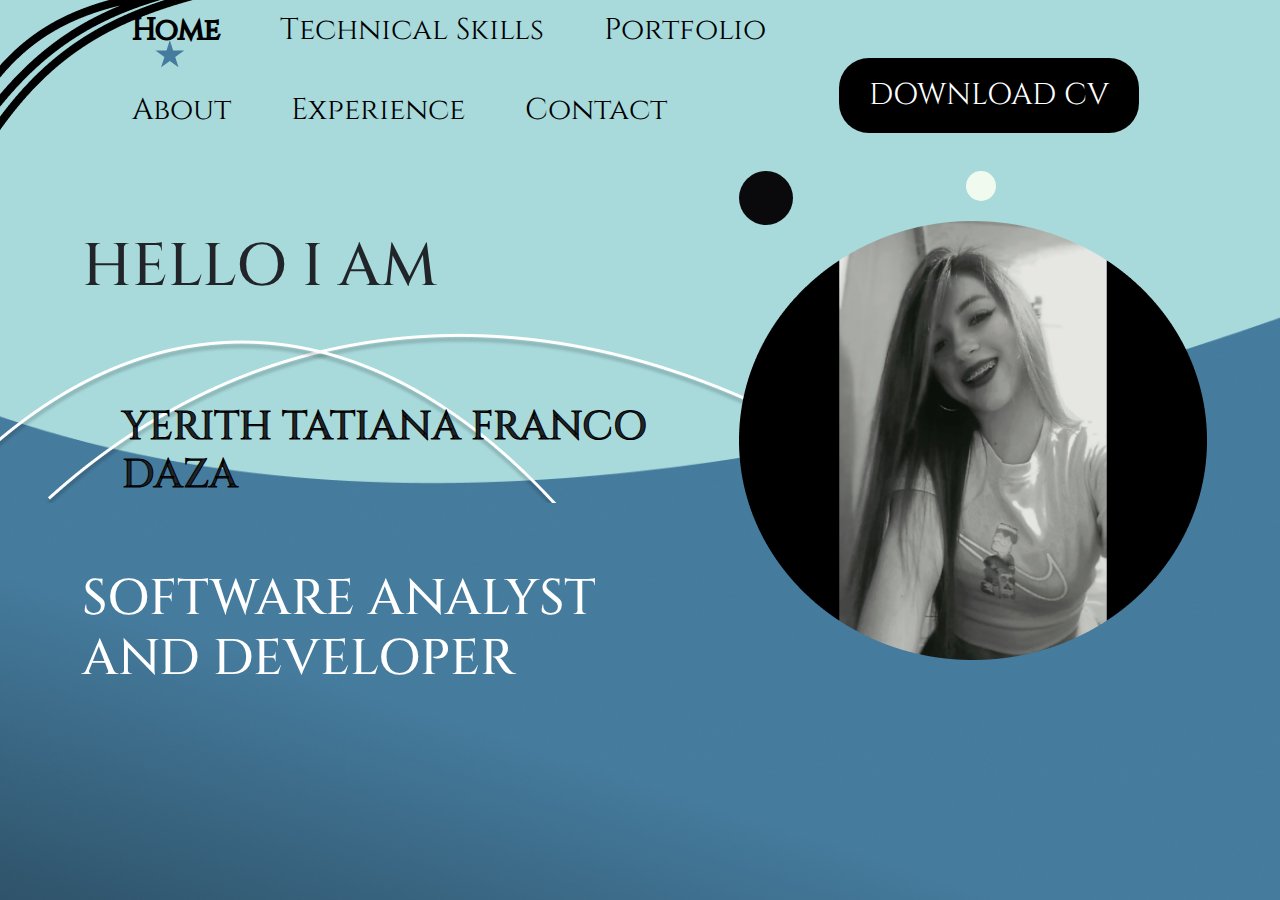
<file: index.html>
<!DOCTYPE html>
<html lang="en">

<head>
    <meta charset="UTF-8">
    <meta name="viewport" content="width=device-width, initial-scale=1.0">
    <title>Tatiana Portfolio</title>
    <!-- Se enlazan los estilos de bootsrap -->
    <link href="https://cdn.jsdelivr.net/npm/bootstrap@5.3.3/dist/css/bootstrap.min.css" rel="stylesheet"
        integrity="sha384-QWTKZyjpPEjISv5WaRU9OFeRpok6YctnYmDr5pNlyT2bRjXh0JMhjY6hW+ALEwIH" crossorigin="anonymous">
    <!-- Se enlaza la libreria de iconos -->
    <link rel="stylesheet" href="https://cdnjs.cloudflare.com/ajax/libs/font-awesome/6.6.0/css/all.min.css"
        integrity="sha512-Kc323vGBEqzTmouAECnVceyQqyqdsSiqLQISBL29aUW4U/M7pSPA/gEUZQqv1cwx4OnYxTxve5UMg5GT6L4JJg=="
        crossorigin="anonymous" referrerpolicy="no-referrer" />
    <link rel="stylesheet" href="css/style.css">
</head>

<body id="home">
    <header>
        <!-- Navrbar -->
        <nav class="navbar navbar-expand-lg">
            <div class="container">
                <!-- Boton desplegable -->
                <button class="navbar-toggler" type="button" data-bs-toggle="collapse" data-bs-target="#navbarNav"
                    aria-controls="navbarNav" aria-expanded="false" aria-label="Toggle navigation">
                    <span class="navbar-toggler-icon"></span>
                </button>
                <!-- Links Barra de Navegacion -->
                <div class="collapse navbar-collapse" id="navbarNav">

                    <ul class="navbar-nav">
                        <li class="nav-item">
                            <a href="index.html" class="active">Home</a>
                        </li>

                        <li class="nav-item">
                            <a href="skills.html">Technical Skills</a>
                        </li>

                        <li class="nav-item">
                            <a href="portfolio.html">Portfolio</a>
                        </li>

                        <li class="nav-item">
                            <a href="about.html">About</a>
                        </li>

                        <li class="nav-item">
                            <a href="experience.html">Experience</a>
                        </li>

                        <li class="nav-item">
                            <a href="contact.html">Contact</a>
                        </li>
                    </ul>

                </div>
            </div>
        </nav>
    </header>

    <main>
        <section class="container">
            <!-- Titulos e Imagen -->
            <div class="row">
                <!-- Titulos -->
                <div class="col-lg-7 titulos">
                    <h3>HELLO I AM</h3>
                    <h2>YERITH TATIANA FRANCO DAZA</h2>
                    <h1>SOFTWARE ANALYST AND DEVELOPER</h1>
                </div>

                <!-- Imagen -->
                <div class="col-lg-5 imagen">
                    <!-- Boton de Hoja de Vida -->
                    <button class="boton-cv"><i class="fa-solid fa-download"></i> DOWNLOAD CV</button>
                    <img src="img/Imagen Diapositiva 1.png" alt="Foto perfil">
                </div>
            </div>  
        </section>
    </main>

    <footer>
        <div class="redes-sociales">
            <a href="https://wa.link/ssfgcv" target="_blank"><i class="fa-solid fa-square-phone"></i></a>
            <a href="https://github.com/Tatisfranco24" target="_blank"><i class="fa-brands fa-square-github"></i></a>
            <a href="https://co.linkedin.com/in/tatiana-franco-445672331" target="_blank"><i class="fa-brands fa-linkedin"></i></a>
            <a href="mailto:Tatislaprincesa24@gmail.com" target="_blank"><i class="fa-solid fa-envelope"></i></a>
        </div>
    </footer>



    <!-- Se enlazan los scripts de bootstrap -->
    <script src="https://cdn.jsdelivr.net/npm/bootstrap@5.3.3/dist/js/bootstrap.bundle.min.js"
        integrity="sha384-YvpcrYf0tY3lHB60NNkmXc5s9fDVZLESaAA55NDzOxhy9GkcIdslK1eN7N6jIeHz"
        crossorigin="anonymous"></script>
</body>

</html>
</file>
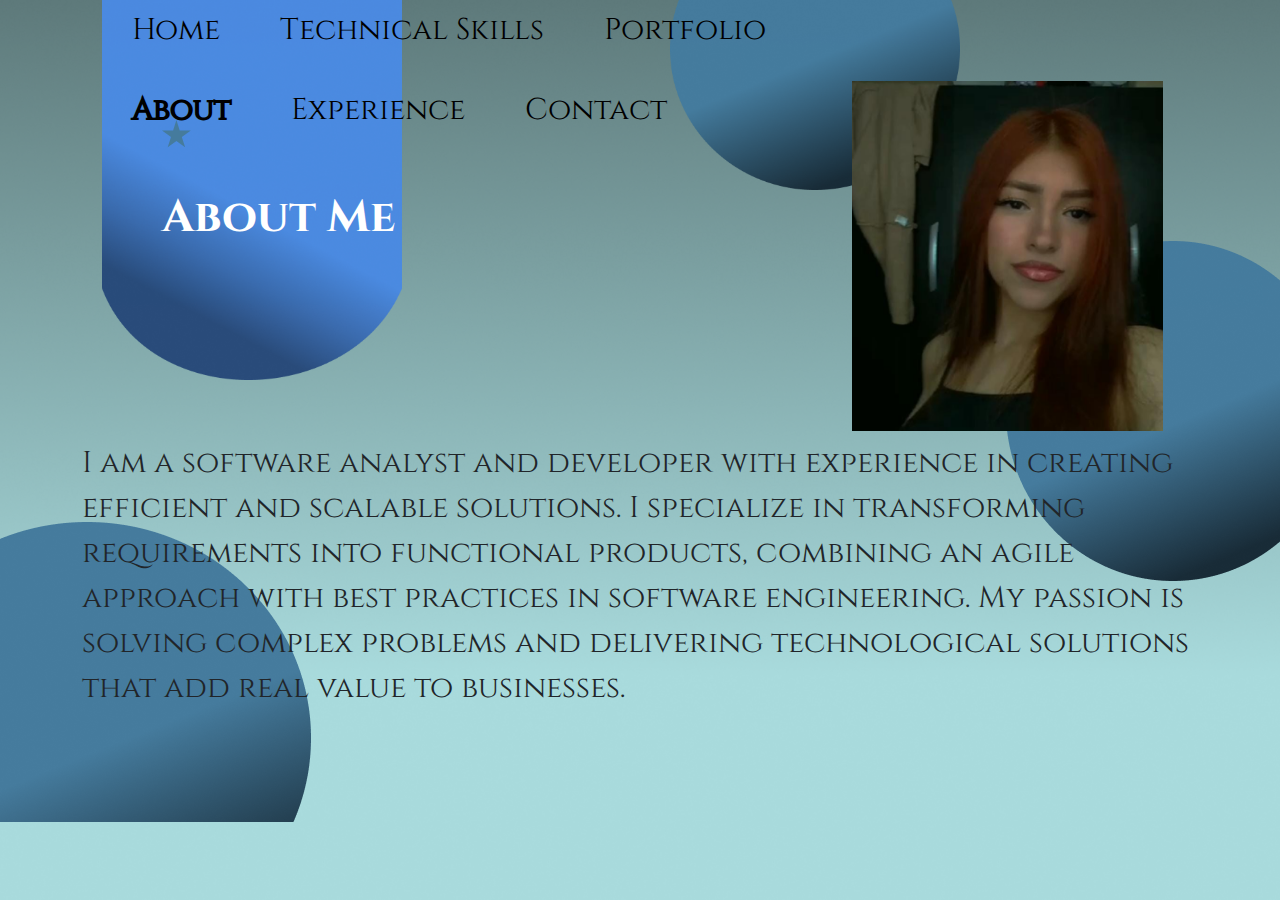
<file: about.html>
<!DOCTYPE html>
<html lang="en">

<head>
    <meta charset="UTF-8">
    <meta name="viewport" content="width=device-width, initial-scale=1.0">
    <title>About</title>
    <!-- Se enlazan los estilos de bootsrap -->
    <link href="https://cdn.jsdelivr.net/npm/bootstrap@5.3.3/dist/css/bootstrap.min.css" rel="stylesheet"
        integrity="sha384-QWTKZyjpPEjISv5WaRU9OFeRpok6YctnYmDr5pNlyT2bRjXh0JMhjY6hW+ALEwIH" crossorigin="anonymous">
    <!-- Se enlaza la libreria de iconos -->
    <link rel="stylesheet" href="https://cdnjs.cloudflare.com/ajax/libs/font-awesome/6.6.0/css/all.min.css"
        integrity="sha512-Kc323vGBEqzTmouAECnVceyQqyqdsSiqLQISBL29aUW4U/M7pSPA/gEUZQqv1cwx4OnYxTxve5UMg5GT6L4JJg=="
        crossorigin="anonymous" referrerpolicy="no-referrer" />
    <link rel="stylesheet" href="css/style.css">
</head>

<body id="about">
    <header>
        <!-- Navrbar -->
        <nav class="navbar navbar-expand-lg">
            <div class="container">
                <!-- Boton desplegable -->
                <button class="navbar-toggler" type="button" data-bs-toggle="collapse" data-bs-target="#navbarNav"
                    aria-controls="navbarNav" aria-expanded="false" aria-label="Toggle navigation">
                    <span class="navbar-toggler-icon"></span>
                </button>
                <!-- Links Barra de Navegacion -->
                <div class="collapse navbar-collapse" id="navbarNav">

                    <ul class="navbar-nav">
                        <li class="nav-item">
                            <a href="index.html">Home</a>
                        </li>

                        <li class="nav-item">
                            <a href="skills.html">Technical Skills</a>
                        </li>

                        <li class="nav-item">
                            <a href="portfolio.html">Portfolio</a>
                        </li>

                        <li class="nav-item">
                            <a href="about.html" class="active">About</a>
                        </li>

                        <li class="nav-item">
                            <a href="experience.html">Experience</a>
                        </li>

                        <li class="nav-item">
                            <a href="contact.html">Contact</a>
                        </li>
                    </ul>

                </div>
            </div>
        </nav>
    </header>

    <main class="container-fluid titulos">

        <div class="row">
            <div class="col-lg-6 titulo">
                <h1>About Me</h1>
            </div>
            <div class="col-lg-6 imagen">
                <img src="img/Imagen Diapositiva 2.png" alt="">
            </div>
        </div>

        <p class="container">I am a software analyst and developer with experience in creating efficient and scalable solutions. I specialize in transforming requirements into functional products, combining an agile approach with best practices in software engineering. My passion is solving complex problems and delivering technological solutions that add real value to businesses.</p>
     </main>

    <footer>
        <div class="redes-sociales">
            <a href="https://wa.link/ssfgcv" target="_blank"><i class="fa-solid fa-square-phone"></i></a>
            <a href="https://github.com/Tatisfranco24" target="_blank"><i class="fa-brands fa-square-github"></i></a>
            <a href="https://co.linkedin.com/in/tatiana-franco-445672331" target="_blank"><i class="fa-brands fa-linkedin"></i></a>
            <a href="mailto:Tatislaprincesa24@gmail.com" target="_blank"><i class="fa-solid fa-envelope"></i></a>
        </div>
    </footer>



    <!-- Se enlazan los scripts de bootstrap -->
    <script src="https://cdn.jsdelivr.net/npm/bootstrap@5.3.3/dist/js/bootstrap.bundle.min.js"
        integrity="sha384-YvpcrYf0tY3lHB60NNkmXc5s9fDVZLESaAA55NDzOxhy9GkcIdslK1eN7N6jIeHz"
        crossorigin="anonymous"></script>
</body>

</html>
</file>
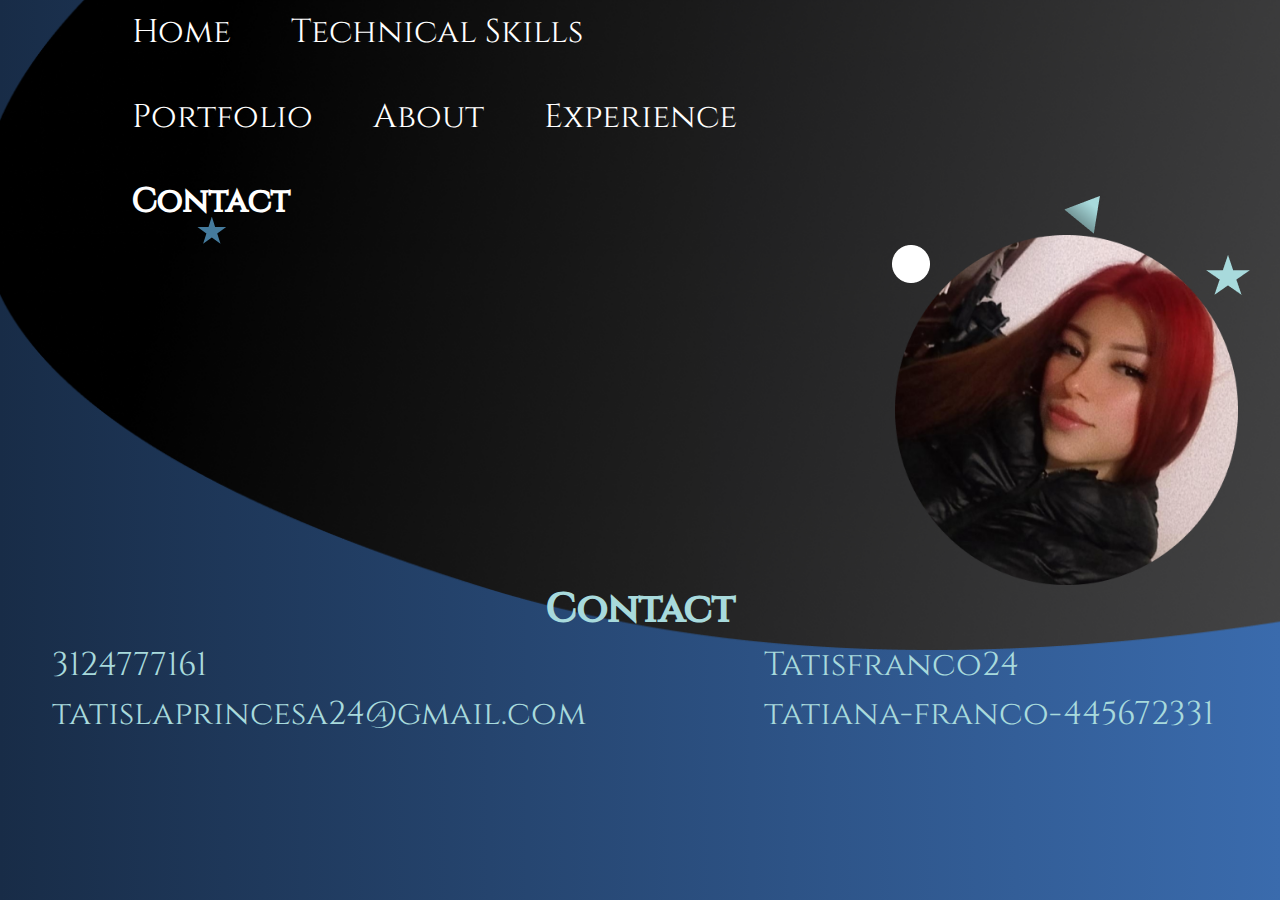
<file: contact.html>
<!DOCTYPE html>
<html lang="en">

<head>
    <meta charset="UTF-8">
    <meta name="viewport" content="width=device-width, initial-scale=1.0">
    <title>Contact</title>
    <!-- Enlazamos los estilos de boostrap -->
    <link href="https://cdn.jsdelivr.net/npm/bootstrap@5.3.3/dist/css/bootstrap.min.css" rel="stylesheet"
        integrity="sha384-QWTKZyjpPEjISv5WaRU9OFeRpok6YctnYmDr5pNlyT2bRjXh0JMhjY6hW+ALEwIH" crossorigin="anonymous">
    <!-- Enlazamos los iconos -->
    <link rel="stylesheet" href="https://cdnjs.cloudflare.com/ajax/libs/font-awesome/6.6.0/css/all.min.css"
        integrity="sha512-Kc323vGBEqzTmouAECnVceyQqyqdsSiqLQISBL29aUW4U/M7pSPA/gEUZQqv1cwx4OnYxTxve5UMg5GT6L4JJg=="
        crossorigin="anonymous" referrerpolicy="no-referrer" />
    <!-- Enlazamos la hoja de estilos -->
    <link rel="stylesheet" href="css/style.css">
</head>

<body id="contact">
    <!-- Header -->
    <header>
        <!-- Navrbar -->
        <nav class="navbar navbar-expand-lg">
            <div class="container">
                <!-- Boton desplegable -->
                <button class="navbar-toggler" type="button" data-bs-toggle="collapse" data-bs-target="#navbarNav"
                    aria-controls="navbarNav" aria-expanded="false" aria-label="Toggle navigation">
                    <span class="navbar-toggler-icon"></span>
                </button>
                <!-- Links Barra de Navegacion -->
                <div class="collapse navbar-collapse" id="navbarNav">

                    <ul class="navbar-nav">
                        <li class="nav-item">
                            <a href="index.html">Home</a>
                        </li>

                        <li class="nav-item">
                            <a href="skills.html">Technical Skills</a>
                        </li>

                        <li class="nav-item">
                            <a href="portfolio.html">Portfolio</a>
                        </li>

                        <li class="nav-item">
                            <a href="about.html">About</a>
                        </li>

                        <li class="nav-item">
                            <a href="experience.html">Experience</a>
                        </li>

                        <li class="nav-item">
                            <a href="contact.html" class="active">Contact</a>
                        </li>
                    </ul>

                </div>
            </div>
        </nav>
    </header>

    <!-- seccion principal -->
    <main class="container-fluid">
        <div class="row img">
            <div class="col-lg-12">
                <img src="img/circulo-imagen.png" alt="detalle circulo" id="circulo">
                <img src="img/triangulo-imagen.png" alt="detalle triangulo" id="triangulo">
                <img src="img/estrella-imagen.png" alt="detalle estrella" id="estrella">
                <img src="img/imagen-contact.png" alt="imagen perfil" id="imagen-perfil">
            </div>
        </div>

        <div class="row info">
            <h1>Contact</h1>
            <div class="col-lg-7 left">
                <a href="https://wa.link/ssfgcv" target="_blank"><i class="fa-solid fa-phone"></i> 3124777161</a>
                <a href="mailto:Tatislaprincesa24@gmail.com" target="_blank"><i class="fa-solid fa-envelope"></i> tatislaprincesa24@gmail.com</a>
            </div>
            <div class="col-lg-5 right">
                <a href="https://github.com/Tatisfranco24" target="_blank"><i class="fa-brands fa-square-github"></i> Tatisfranco24</a>
                <a href="https://co.linkedin.com/in/tatiana-franco-445672331" target="_blank"><i class="fa-brands fa-linkedin"></i>tatiana-franco-445672331</a>
            </div>
        </div>
    </main>

    <!-- Enlazamos el script de boostrap -->
    <script src="https://cdn.jsdelivr.net/npm/bootstrap@5.3.3/dist/js/bootstrap.bundle.min.js"
        integrity="sha384-YvpcrYf0tY3lHB60NNkmXc5s9fDVZLESaAA55NDzOxhy9GkcIdslK1eN7N6jIeHz"
        crossorigin="anonymous"></script>
</body>

</html>
</file>
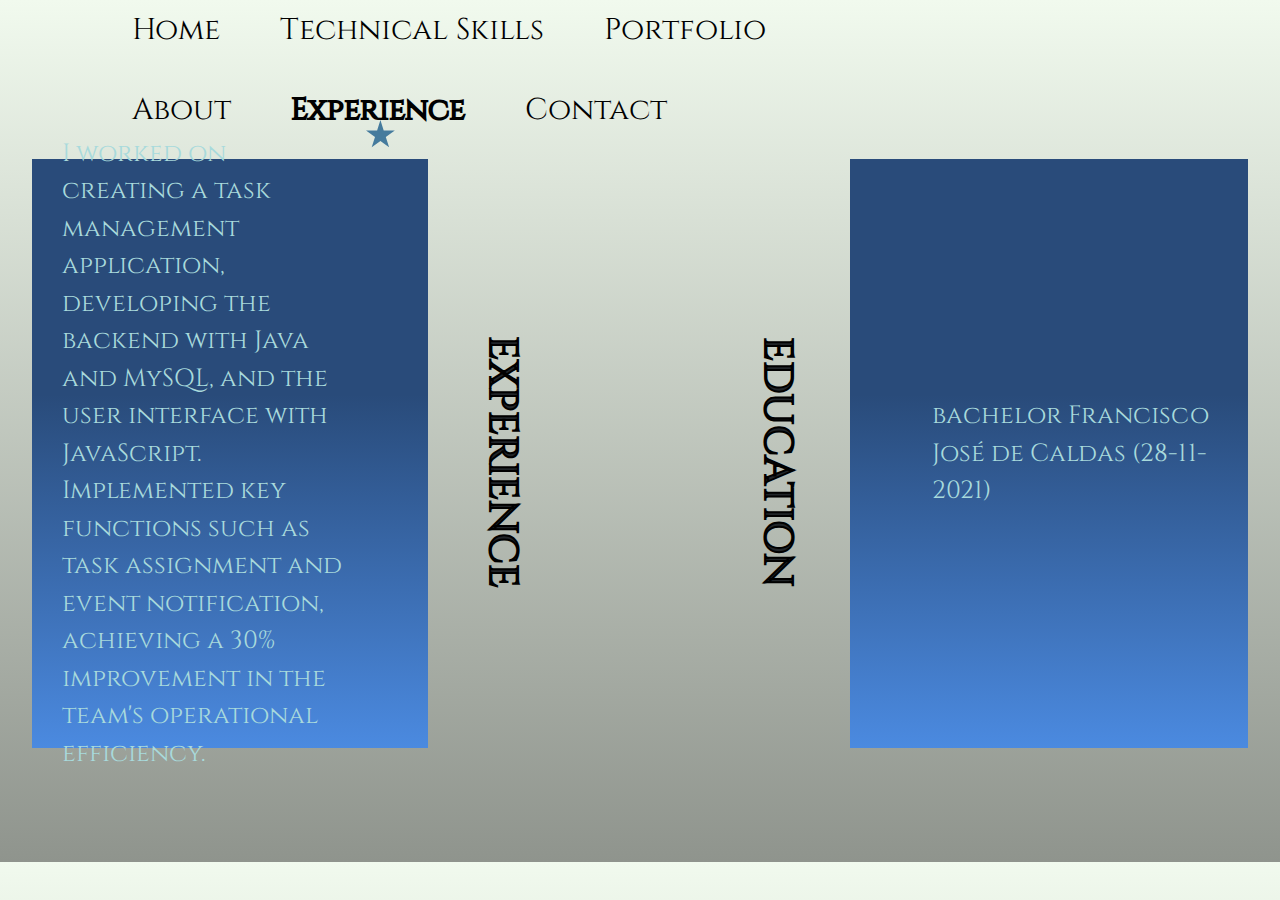
<file: experience.html>
<!DOCTYPE html>
<html lang="en">

<head>
    <meta charset="UTF-8">
    <meta name="viewport" content="width=device-width, initial-scale=1.0">
    <title>Experience</title>
    <!-- Se enlazan los estilos de bootsrap -->
    <link href="https://cdn.jsdelivr.net/npm/bootstrap@5.3.3/dist/css/bootstrap.min.css" rel="stylesheet"
        integrity="sha384-QWTKZyjpPEjISv5WaRU9OFeRpok6YctnYmDr5pNlyT2bRjXh0JMhjY6hW+ALEwIH" crossorigin="anonymous">
    <!-- Se enlaza la libreria de iconos -->
    <link rel="stylesheet" href="https://cdnjs.cloudflare.com/ajax/libs/font-awesome/6.6.0/css/all.min.css"
        integrity="sha512-Kc323vGBEqzTmouAECnVceyQqyqdsSiqLQISBL29aUW4U/M7pSPA/gEUZQqv1cwx4OnYxTxve5UMg5GT6L4JJg=="
        crossorigin="anonymous" referrerpolicy="no-referrer" />
    <link rel="stylesheet" href="css/style.css">
</head>

<body id="experience">
    <header>
        <!-- Navrbar -->
        <nav class="navbar navbar-expand-lg">
            <div class="container">
                <!-- Boton desplegable -->
                <button class="navbar-toggler" type="button" data-bs-toggle="collapse" data-bs-target="#navbarNav"
                    aria-controls="navbarNav" aria-expanded="false" aria-label="Toggle navigation">
                    <span class="navbar-toggler-icon"></span>
                </button>
                <!-- Links Barra de Navegacion -->
                <div class="collapse navbar-collapse" id="navbarNav">

                    <ul class="navbar-nav">
                        <li class="nav-item">
                            <a href="index.html">Home</a>
                        </li>

                        <li class="nav-item">
                            <a href="skills.html">Technical Skills</a>
                        </li>

                        <li class="nav-item">
                            <a href="portfolio.html">Portfolio</a>
                        </li>

                        <li class="nav-item">
                            <a href="about.html">About</a>
                        </li>

                        <li class="nav-item">
                            <a href="experience.html" class="active">Experience</a>
                        </li>

                        <li class="nav-item">
                            <a href="contact.html">Contact</a>
                        </li>
                    </ul>

                </div>
            </div>
        </nav>
    </header>

    <main>
        <div class="container-fluid">
            <div class="row">
                <!-- Experience -->
                <div class="col-lg-6 info-card">
                    <p>I worked on creating a task management application, developing the backend with Java and MySQL,
                        and the user interface with JavaScript. Implemented key functions such as task assignment and
                        event notification, achieving a 30% improvement in the team's operational efficiency.</p>
                    <h2>EXPERIENCE</h2>
                </div>
                <!-- Educacion -->
                <div class="col-lg-6 info-card">
                    <h2>EDUCATION</h2>
                    <P>bachelor

                        Francisco José de Caldas (28-11-2021)

                    </P>
                </div>
            </div>
        </div>
    </main>

    <footer>
        <div class="redes-sociales">
            <a href="https://wa.link/ssfgcv" target="_blank"><i class="fa-solid fa-square-phone"></i></a>
            <a href="https://github.com/Tatisfranco24" target="_blank"><i class="fa-brands fa-square-github"></i></a>
            <a href="https://co.linkedin.com/in/tatiana-franco-445672331" target="_blank"><i class="fa-brands fa-linkedin"></i></a>
            <a href="mailto:Tatislaprincesa24@gmail.com" target="_blank"><i class="fa-solid fa-envelope"></i></a>
        </div>
    </footer>



    <!-- Se enlazan los scripts de bootstrap -->
    <script src="https://cdn.jsdelivr.net/npm/bootstrap@5.3.3/dist/js/bootstrap.bundle.min.js"
        integrity="sha384-YvpcrYf0tY3lHB60NNkmXc5s9fDVZLESaAA55NDzOxhy9GkcIdslK1eN7N6jIeHz"
        crossorigin="anonymous"></script>
</body>

</html>
</file>
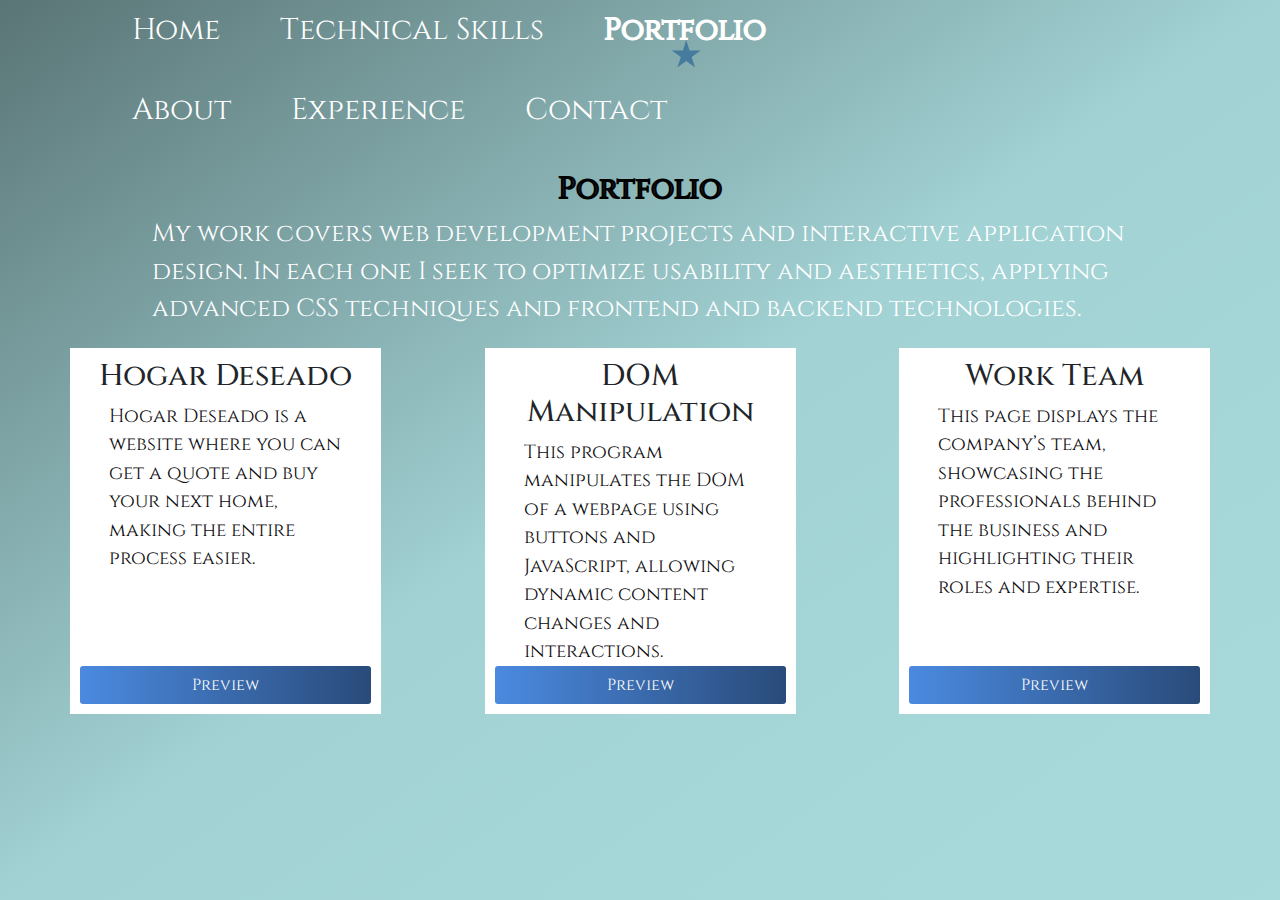
<file: portfolio.html>
<!DOCTYPE html>
<html lang="en">

<head>
    <meta charset="UTF-8">
    <meta name="viewport" content="width=device-width, initial-scale=1.0">
    <title>Portfolio</title>
    <!-- Enlazamos los estilos de boostrap -->
    <link href="https://cdn.jsdelivr.net/npm/bootstrap@5.3.3/dist/css/bootstrap.min.css" rel="stylesheet"
        integrity="sha384-QWTKZyjpPEjISv5WaRU9OFeRpok6YctnYmDr5pNlyT2bRjXh0JMhjY6hW+ALEwIH" crossorigin="anonymous">
    <!-- Enlazamos los iconos -->
    <link rel="stylesheet" href="https://cdnjs.cloudflare.com/ajax/libs/font-awesome/6.6.0/css/all.min.css"
        integrity="sha512-Kc323vGBEqzTmouAECnVceyQqyqdsSiqLQISBL29aUW4U/M7pSPA/gEUZQqv1cwx4OnYxTxve5UMg5GT6L4JJg=="
        crossorigin="anonymous" referrerpolicy="no-referrer" />
    <!-- Enlazamos la hoja de estilos -->
    <link rel="stylesheet" href="css/style.css">
</head>

<body id="portfolio">
    <!-- Header -->
    <header>
        <!-- Navrbar -->
        <nav class="navbar navbar-expand-lg">
            <div class="container">
                <!-- Boton desplegable -->
                <button class="navbar-toggler" type="button" data-bs-toggle="collapse" data-bs-target="#navbarNav"
                    aria-controls="navbarNav" aria-expanded="false" aria-label="Toggle navigation">
                    <span class="navbar-toggler-icon"></span>
                </button>
                <!-- Links Barra de Navegacion -->
                <div class="collapse navbar-collapse" id="navbarNav">

                    <ul class="navbar-nav">
                        <li class="nav-item">
                            <a href="index.html">Home</a>
                        </li>

                        <li class="nav-item">
                            <a href="skills.html">Technical Skills</a>
                        </li>

                        <li class="nav-item">
                            <a href="portfolio.html" class="active">Portfolio</a>
                        </li>

                        <li class="nav-item">
                            <a href="about.html">About</a>
                        </li>

                        <li class="nav-item">
                            <a href="experience.html">Experience</a>
                        </li>

                        <li class="nav-item">
                            <a href="contact.html">Contact</a>
                        </li>
                    </ul>

                </div>
            </div>
        </nav>
    </header>

    <!-- seccion principal -->
    <main class="container-fluid">
        <h1>Portfolio</h1>
        <p>My work covers web development projects and interactive application design. In each one I seek to optimize
            usability and aesthetics, applying advanced CSS techniques and frontend and backend technologies.</p>

        <div class="row">
            <div class="col-lg-3 portfolio-card">
                <div class="info">
                    <h2>Hogar Deseado</h2>
                    <p>Hogar Deseado is a website where you can get a quote and buy your next home, making the entire process easier.</p>
                </div>
                <a href="https://tatisfranco24.github.io/Tem-tica-inmuebles-pagina-web/" target="_blank">Preview</a>
            </div>
            <div class="col-lg-1"></div>
            <div class="col-lg-3 portfolio-card">
                <div class="info">
                    <h2>DOM Manipulation</h2>
                    <p>This program manipulates the DOM of a webpage using buttons and JavaScript, allowing dynamic content changes and interactions.</p>
                </div>
                <a href="https://tatisfranco24.github.io/DOM-TATIANA/" target="_blank">Preview</a>
            </div>
            <div class="col-lg-1"></div>
            <div class="col-lg-3 portfolio-card">
                <div class="info">
                    <h2>Work Team</h2>
                    <p>This page displays the company’s team, showcasing the professionals behind the business and highlighting their roles and expertise.</p>
                </div>
                <a href="https://tatisfranco24.github.io/Team-Work/" target="_blank">Preview</a>
            </div>
        </div>
    </main>

    <!-- Enlazamos el script de boostrap -->
    <script src="https://cdn.jsdelivr.net/npm/bootstrap@5.3.3/dist/js/bootstrap.bundle.min.js"
        integrity="sha384-YvpcrYf0tY3lHB60NNkmXc5s9fDVZLESaAA55NDzOxhy9GkcIdslK1eN7N6jIeHz"
        crossorigin="anonymous"></script>
</body>

</html>
</file>
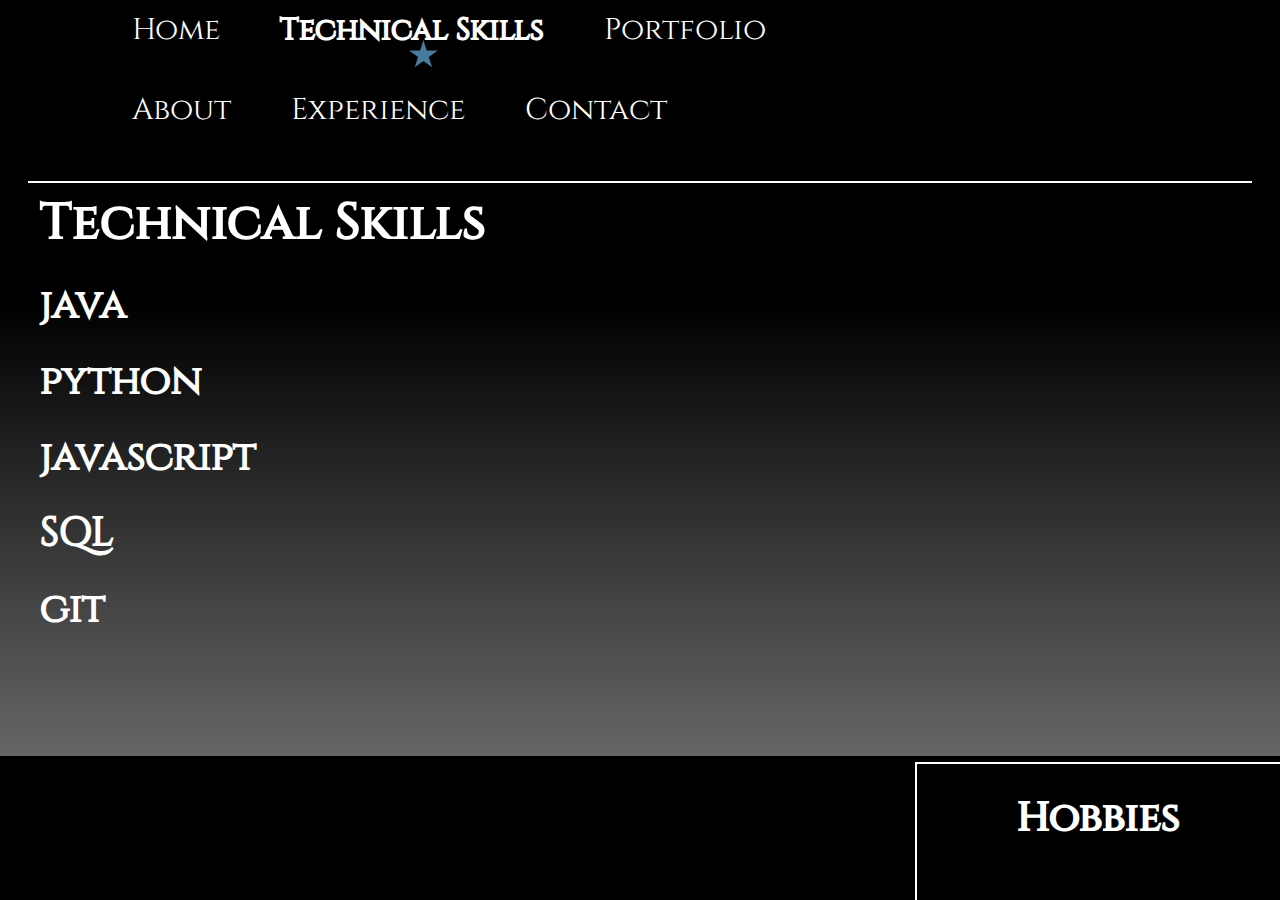
<file: skills.html>
<!DOCTYPE html>
<html lang="en">
<head>
    <meta charset="UTF-8">
    <meta name="viewport" content="width=device-width, initial-scale=1.0">
    <title>Skills</title>
    <!-- Enlazamos los estilos de boostrap -->
    <link href="https://cdn.jsdelivr.net/npm/bootstrap@5.3.3/dist/css/bootstrap.min.css" rel="stylesheet" integrity="sha384-QWTKZyjpPEjISv5WaRU9OFeRpok6YctnYmDr5pNlyT2bRjXh0JMhjY6hW+ALEwIH" crossorigin="anonymous">
    <!-- Enlazamos los iconos -->
    <link rel="stylesheet" href="https://cdnjs.cloudflare.com/ajax/libs/font-awesome/6.6.0/css/all.min.css" integrity="sha512-Kc323vGBEqzTmouAECnVceyQqyqdsSiqLQISBL29aUW4U/M7pSPA/gEUZQqv1cwx4OnYxTxve5UMg5GT6L4JJg==" crossorigin="anonymous" referrerpolicy="no-referrer" />
    <!-- Enlazamos la hoja de estilos -->
     <link rel="stylesheet" href="css/style.css">
</head>
<body id="skills">
    <!-- Header -->
    <header>
        <!-- Navrbar -->
        <nav class="navbar navbar-expand-lg">
            <div class="container">
                <!-- Boton desplegable -->
                <button class="navbar-toggler" type="button" data-bs-toggle="collapse" data-bs-target="#navbarNav"
                    aria-controls="navbarNav" aria-expanded="false" aria-label="Toggle navigation">
                    <span class="navbar-toggler-icon"></span>
                </button>
                <!-- Links Barra de Navegacion -->
                <div class="collapse navbar-collapse" id="navbarNav">

                    <ul class="navbar-nav">
                        <li class="nav-item">
                            <a href="index.html">Home</a>
                        </li>

                        <li class="nav-item">
                            <a href="skills.html" class="active">Technical Skills</a>
                        </li>

                        <li class="nav-item">
                            <a href="portfolio.html">Portfolio</a>
                        </li>

                        <li class="nav-item">
                            <a href="about.html">About</a>
                        </li>

                        <li class="nav-item">
                            <a href="experience.html">Experience</a>
                        </li>

                        <li class="nav-item">
                            <a href="contact.html">Contact</a>
                        </li>
                    </ul>

                </div>
            </div>
        </nav>
    </header>

    <!-- seccion principal -->
     <main class="container-fluid">
        <div class="row content">
            <div class="col-lg-7 skills">
                <h1>Technical Skills</h1>

                <div class="skill-card">
                    <h2>java</h2>
                    <ul class="stars">
                        <i class="fa-solid fa-star"></i>
                        <i class="fa-solid fa-star"></i>
                        <i class="fa-solid fa-star"></i>
                        <i class="fa-regular fa-star"></i>
                        <i class="fa-regular fa-star"></i>
                    </ul>
                </div>

                <div class="skill-card">
                    <h2>python</h2>
                    <ul class="stars">
                        <i class="fa-solid fa-star"></i>
                        <i class="fa-solid fa-star"></i>
                        <i class="fa-solid fa-star"></i>
                        <i class="fa-solid fa-star"></i>
                        <i class="fa-solid fa-star"></i>
                    </ul>
                </div>

                <div class="skill-card">
                    <h2>javascript</h2>
                    <ul class="stars">
                        <i class="fa-solid fa-star"></i>
                        <i class="fa-solid fa-star"></i>
                        <i class="fa-solid fa-star"></i>
                        <i class="fa-solid fa-star"></i>
                        <i class="fa-regular fa-star"></i>
                    </ul>
                </div>

                <div class="skill-card">
                    <h2>SQL</h2>
                    <ul class="stars">
                        <i class="fa-solid fa-star"></i>
                        <i class="fa-solid fa-star"></i>
                        <i class="fa-solid fa-star"></i>
                        <i class="fa-solid fa-star"></i>
                        <i class="fa-solid fa-star"></i>
                    </ul>
                </div>

                <div class="skill-card">
                    <h2>git</h2>
                    <ul class="stars">
                        <i class="fa-solid fa-star"></i>
                        <i class="fa-solid fa-star"></i>
                        <i class="fa-solid fa-star"></i>
                        <i class="fa-regular fa-star"></i>
                        <i class="fa-regular fa-star"></i>
                    </ul>
                </div>

                
            </div>
            <div class="col-lg-5 hobbies">
                <h2>Hobbies</h2>
                <div class="row">
                    <div class="col-lg-6 icons">
                        <i class="fa-solid fa-camera"></i>
                        <i class="fa-solid fa-gamepad"></i>
                    </div>
                    <div class="col-lg-6 icons">
                        <i class="fa-solid fa-futbol"></i>
                        <i class="fa-regular fa-lightbulb"></i>
                    </div>
                </div>
            </div>
        </div>
     </main>

    <!-- Footer -->
    <footer>
        <div class="redes-sociales">
            <a href="https://wa.link/ssfgcv" target="_blank"><i class="fa-solid fa-square-phone"></i></a>
            <a href="https://github.com/Tatisfranco24" target="_blank"><i class="fa-brands fa-square-github"></i></a>
            <a href="https://co.linkedin.com/in/tatiana-franco-445672331" target="_blank"><i class="fa-brands fa-linkedin"></i></a>
            <a href="mailto:Tatislaprincesa24@gmail.com" target="_blank"><i class="fa-solid fa-envelope"></i></a>
        </div>
    </footer>

    <!-- Enlazamos el script de boostrap -->
    <script src="https://cdn.jsdelivr.net/npm/bootstrap@5.3.3/dist/js/bootstrap.bundle.min.js" integrity="sha384-YvpcrYf0tY3lHB60NNkmXc5s9fDVZLESaAA55NDzOxhy9GkcIdslK1eN7N6jIeHz" crossorigin="anonymous"></script>
</body>
</html>
</file>
<file: css/style.css>
@import url('https://fonts.googleapis.com/css2?family=Cinzel:wght@400..900&family=Roboto:ital,wght@0,100;0,300;0,400;0,500;0,700;0,900;1,100;1,300;1,400;1,500;1,700;1,900&display=swap');

*{
    padding: 0;
    margin: 0;
    box-sizing: border-box;
    font-family: "Cinzel", serif;
}

/* -------------------------------------------------------------------- */
/*                     ESTILOS DEL HOME                                 */
/* -------------------------------------------------------------------- */


#home{
    background: url(../img/fondoDiapositiva1.png);
    height: 100vh;
    background-size: cover;
}

header{
    position: relative;
}

#home header::before{
    content: '';
    position: absolute;
    height: 133px;
    width: 198px;
    background: url(../img/Detalle\ 2.png);
}

header ul{
    display: flex;
    flex-wrap: wrap;
    width: 60%;
    gap: 35px 60px;
    margin-left: 50px;
}



header ul a{
    color: black;
    text-decoration: none;
    font-size: 30px;
}

header ul a.active{
    position: relative;
    -webkit-text-stroke: 2px black;
}

header ul a.active:before{
    content: '';
    position: absolute;
    clip-path: polygon(50% 0%, 61% 35%, 98% 35%, 68% 57%, 79% 91%, 50% 70%, 21% 91%, 32% 57%, 2% 35%, 39% 35%);
    height: 30px;
    width: 30px;
    background: #457B9D;
    bottom: -20px;
    right: 40%;
}



#home .titulos h3{
    font-size: 60px;
    margin-top: 90px;
    margin-bottom: 100px;
}

#home .titulos h2{
    font-size: 40px;
    -webkit-text-stroke: 1px black;
    position: relative;
    padding-left: 40px;
}

#home .titulos h2:before{
    content: '';
    position: absolute;
    background: url(../img/Detalle1.png);
    width: 860px;
    height: 200px;
    top: -100px;
    left: -100px;
    z-index: -1;
}

#home .titulos h1{
    margin-top: 70px;
    font-size: 50px;
    color: white;
    font-weight: 700px;
}

#home .imagen{
    text-align: center;
    padding: 30px 0;
    position: relative;
}

#home .imagen img{
    margin-top: 50px;
}

#home button{
    font-size: 30px;
    padding: 15px 30px;
    border-radius: 30px;
    color: white;
    background: black;
    border: none;
    position: absolute;
    right: 15%;
    top: -15%;
}

#home .imagen::before{
    content: '';
    position: absolute;
    width: 54px;
    height: 54px;
    background: #0A090C;
    border-radius: 50%;
}

#home .imagen::after{
    content: '';
    position: absolute;
    width: 30px;
    height: 30px;
    background: #F1FAEE;
    border-radius: 50%;
    right: 45%;
}

#home footer{
    justify-content: center;
}

footer{
    width: 100%;
    display: flex;
    align-items: center;
    color: black;
    font-size: 50px;
    position: relative;
}

footer i{
    margin: 0 15px;
}
footer a{
    color: #0A090C;
}

/* -------------------------------------------------------------------- */
/*                     ESTILOS DEL ABOUT                                */
/* -------------------------------------------------------------------- */

#about{
    height: 100vh;
    background: url(../img/fondoDiapositiva2.png);
    background-size: cover;
    background-position: center;
}

#about header::before{
    content: '';
    position: absolute;
    width: 300px;
    height: 380px;
    background: url(../img/detalle\ about\ me.png);
    background-position: center;
    background-size: cover;
    left: 8%;
    z-index: -1;
}

#about header::after{
    content: '';
    position: absolute;
    height: 190px;
    width: 290px;
    background: url(../img/detalle-bola-header-1.png);
    background-size: contain;
    top: 0;
    right: 25%;
    z-index: -1;
}

#about .imagen{
    height: 300px;
    position: relative;
}

#about h1{
    font-size: 45px;
    color: white;
    font-weight:700;
    margin-top: 50px;
    margin-left: 150px
}


#about img{
    margin-left: 200px;
    height: 350px;
    position: absolute;
    top: -20%;
}

#about p{
    font-size: 30px;
    position: relative;
}

#about p::after{
    content: '';
    position: absolute;
    height: 340px;
    width: 334px;
    background: url(../img/detalle-bola-contenido-3.png);
    top: -200px;
    z-index: -1;
    right: -130px;
}

#about footer{
    justify-content: flex-end;
}

#about footer::before{
    content: '';
    position: absolute;
    height: 300px;
    width: 311px;
    background: url(../img/detalle-footer-bola-2.png);
    background-position: cover;
    bottom: -20px;
    left: 0;
    z-index: -1;
}

/* -------------------------------------------------------------------- */
/*                     ESTILOS DE SKILLS                                */
/* -------------------------------------------------------------------- */
#skills{
    background: linear-gradient(to bottom, black 40%, #666);
    color: white;
}


#skills header ul a{
    color: white;
}

#skills header ul a.active{
    -webkit-text-stroke: 2px white;
}

#skills main{
  padding: 40px;
}

#skills h1{
    font-size: 50px;
    -webkit-text-stroke: 2px white;
}

#skills .content{
    border-top: 2px solid white;
    padding-top: 10px;
}

#skills .skills{
    display: flex;
    flex-direction: column;
    gap: 20px  0;
}

#skills .skill-card{
    display: flex;
    align-items: center;
}

#skills .skill-card h2{
    font-size: 40px;
    font-weight: 400;
}

#skills .skill-card i{
    font-size: 40px;
}

#skills .skill-card i.fa-solid{
    color: #3a6bad;
}

#skills h2{
    text-align: center;
    font-size: 40px;
    -webkit-text-stroke: 2px white;
}

#skills .hobbies{
    border-top: 2px solid white;
    border-left: 2px solid white;
    border-top: 2px solid white;
    height: fit-content;
    position: absolute;
    bottom: 0;
    right: 0;
    padding: 30px 100px;
    width: fit-content;
}

#skills .icons{
    display: flex;
    flex-direction: column;
    gap: 20px 0;
}

#skills .icons i{
    font-size: 130px;
    color: black;
    margin-bottom: 10px;
    margin-bottom: 0;
}

#skills .icons:nth-child(1){
    text-align: end;
}

/* -------------------------------------------------------------------- */
/*                     ESTILOS DE EXPERIENCIA                           */
/* -------------------------------------------------------------------- */ 
#experience{
    background: linear-gradient(to bottom, #F1FAEE, #8F948D);
}

#experience header{
    margin-bottom: 10px;
}

#experience main{
    padding: 0 20px;
    margin-bottom: 15px;
}

#experience .info-card{
    display: flex;
    align-items: center;
    height: 69vh;
}

#experience .info-card p{
    height: 100%;
    padding: 30px;
    position: relative;
    font-size: 25px;
    display: flex;
    align-items: center;
    justify-content: center;
    color: #A8DADC;
}

#experience .info-card p::before{
    content: '';
    height: 95%;
    width: 115%;
    background: linear-gradient(to bottom, #294B7A 40% , #4B8AE0);
    position: absolute;
    z-index: -1;
}

#experience .info-card p:nth-child(1)::before{
    left: 0;
}

#experience .info-card p:nth-child(2)::before{
    right: 0;
}

#experience .info-card h2{
    transform: rotate(90deg);
    margin-bottom: 0;
    font-size: 40px;
    -webkit-text-stroke: 2px black;
}

#experience footer{
    justify-content: flex-end;
    padding-right: 70px;
}

/* -------------------------------------------------------------------- */
/*                     ESTILOS DE PORTFOLIO                             */
/* -------------------------------------------------------------------- */ 
#portfolio{
    background: linear-gradient(to bottom right, #5A7576, #A2D2D4, #A8DADC);
    height: 100vh;
}

#portfolio header ul a{
    color: white;
}

#portfolio header ul a.active{
    -webkit-text-stroke: 2px white;
}

#portfolio header{
    margin-bottom: 20px;
}

#portfolio main{
    text-align: center;
    padding: 10px 30px;
}

#portfolio h1{
    -webkit-text-stroke: 2px black;
    font-size: 30px;
}

#portfolio p{
    font-size: 25px;
    color: white;
    width: 80%;
    margin: 0 auto;
    text-align: start;
}

#portfolio .row{
    justify-content: center;
    margin-top: 20px;
    gap: 20px 0;
}

#portfolio .portfolio-card{
    background-color: white;
    padding: 10px;
    display: flex;
    flex-direction: column;
    justify-content: space-between;
}

#portfolio .portfolio-card h2{
    font-size: 30px;
}

#portfolio .portfolio-card p{
    color: #0A090C;
    font-size: 19px;
}

#portfolio .portfolio-card a{
    color: white;
    text-decoration: none;
    padding: 7px 14px;
    border-radius: 3px;
    background: linear-gradient(to left, #294B7A, #4B8AE0);
   }

/* -------------------------------------------------------------------- */
/*                     ESTILOS DE CONTACT                               */
/* -------------------------------------------------------------------- */ 

#contact{
    height: 100vh;
    background: linear-gradient(to left, #3A6BAD, #182C47);
    overflow: hidden;
}

#contact::before{
    content: '';
    position: absolute;
    right: 0;
    top: -250px;
    background: url(../img/detalle-contacto.png);
    height: 900px;
    width: 1300px;
    z-index: -1;
    background-size: cover;
}

#contact header ul a{
    color: white;
}

#contact header ul a.active{
    -webkit-text-stroke: 2px white;
}

#contact .img{
    position: relative;
    text-align: end;
}

#contact #estrella{
    position: absolute;
    right: 30px;
    top: 20px;
}

#contact #triangulo{
    position: absolute;
    right: 180px;
    top: -40px;
}

#contact #circulo{
    position: absolute;
    right: 350px;
    top: 10px;
}

#contact #imagen-perfil{
    height: 350px;
    margin-right: 30px;
}

#contact .info{
    color: #A8DADC;
    padding: 0 30px;    
}

#contact h1{
    font-size: 40px;
    -webkit-text-stroke: 2px #A8DADC;
    text-align: center;
}

#contact a{
    font-size: 33px;
    display: flex;
    align-items:center;
    gap: 0 10px;
    color: #A8DADC;
    text-decoration: none;
}

#contact a i{
    color:#0A090C;
    font-size: 100px;

}

/* -------------------------------------------------------------------- */
/*                     RESPONSIVE                                       */
/* -------------------------------------------------------------------- */

@media (min-width: 290px) and (max-width: 790px){

    /* Home */
    html{
        overflow-x: hidden;
    }
    header{
        margin-top: 20px;
    }

    header ul a{
        font-size: 25px;
    }

    footer{
        width: 100%;
        justify-content: center;
        padding: 0 auto;
    }

    footer i{
        margin: 0;
    }

    #home{
        background-attachment: fixed;
        height: fit-content;
    }

    #home .titulos{
        text-align: center;
        padding: 0;
        margin-bottom: 70px;
    }

    #home .titulos h2{
        font-size: 30px;
        padding: 0;
    }

    #home .titulos h3{
        font-size: 40px;
        margin-bottom: 30px
    }

    #home .titulos h1{
        font-size: 50px;
        margin-top: 30px
    }

    #home .imagen{
        margin-top: 10px;
    }

    #home .imagen{
        text-align: center;
    }

    #home .imagen button{
        position: inherit;
        right: 0;
        top: 0;
    }

    #home .imagen::before{
        display: none;
    }

    #home .imagen::after{
        display: none;
    }

    #home .imagen img{
        width: 200px;
    }

    /* About */

    #about{
        height: fit-content;

    }

    #about header::before{
        display: none;
    }

    #about header::after{
        display: none;
    }

    #about .imagen{
        text-align: center;
    }

    #about h1{
        font-size: 30px;
        margin: 0;
        text-align: center;
        margin-bottom: 20px;
    }

    #about img{
        margin: 0;
        height: 100%;
        position: inherit;
        top: 0;
    }

    #about p{
        font-size: 20px;
        margin-top: 20px;
    }

    #about footer{
        justify-content: center;
    }

    /* skills */
   #skills main{
    padding: 40px 20px;
   }

   #skills h1{
    font-size: 40px;
    text-align: center;
   }

   #skills .skill-card h2{
    font-size: 20px;
    -webkit-text-stroke: 2px transparent;
   }

   #skills .skill-card i{
    font-size: 30px;
   }

   #skills .hobbies{
    border: none;
    position: inherit;
    text-align: center;
   }

   #skills .icons i{
    font-size: 50px;
    text-align: center;
   }

   /* Esperience */
   #experience header{
    margin-bottom: 20px;
   }

   #experience .info-card{
    height: fit-content;
    position: relative;
    margin-top: 50px;
   }

   #experience .info-card p::before{
    width: 100%;
   }

   

   #experience .info-card h2{
    position: absolute;
    transform: rotate(0);
    text-align: center;
    top: -50px;
   }


   #experience .info-card p{
    font-size: 18px;
   }

   /* Portfolio */
   #portfolio{
    height: fit-content;
   }

   #portfolio h1{
    font-size: 40px;
   }

   #portfolio p{
    font-size: 20px;
    text-align: center;
   }

   #portfolio .portfolio-card p {
    font-size: 15px;
   }


   /* Contact */

   #contact{
    height: fit-content;
   }

   #contact header{
    margin-bottom: 50px;
   }
   #contact .img{
    text-align: center;
    margin-bottom: 100px;
   }

   #contact #imagen-perfil{
    height: 280px;
    margin: 0;
   }

   #contact h1{
    padding: 0;
   }

   #contact p {
    font-size: 20px;
    word-break: break-all;
   }

   #contact p i{
    font-size: 50px;
   }
}
</file>
